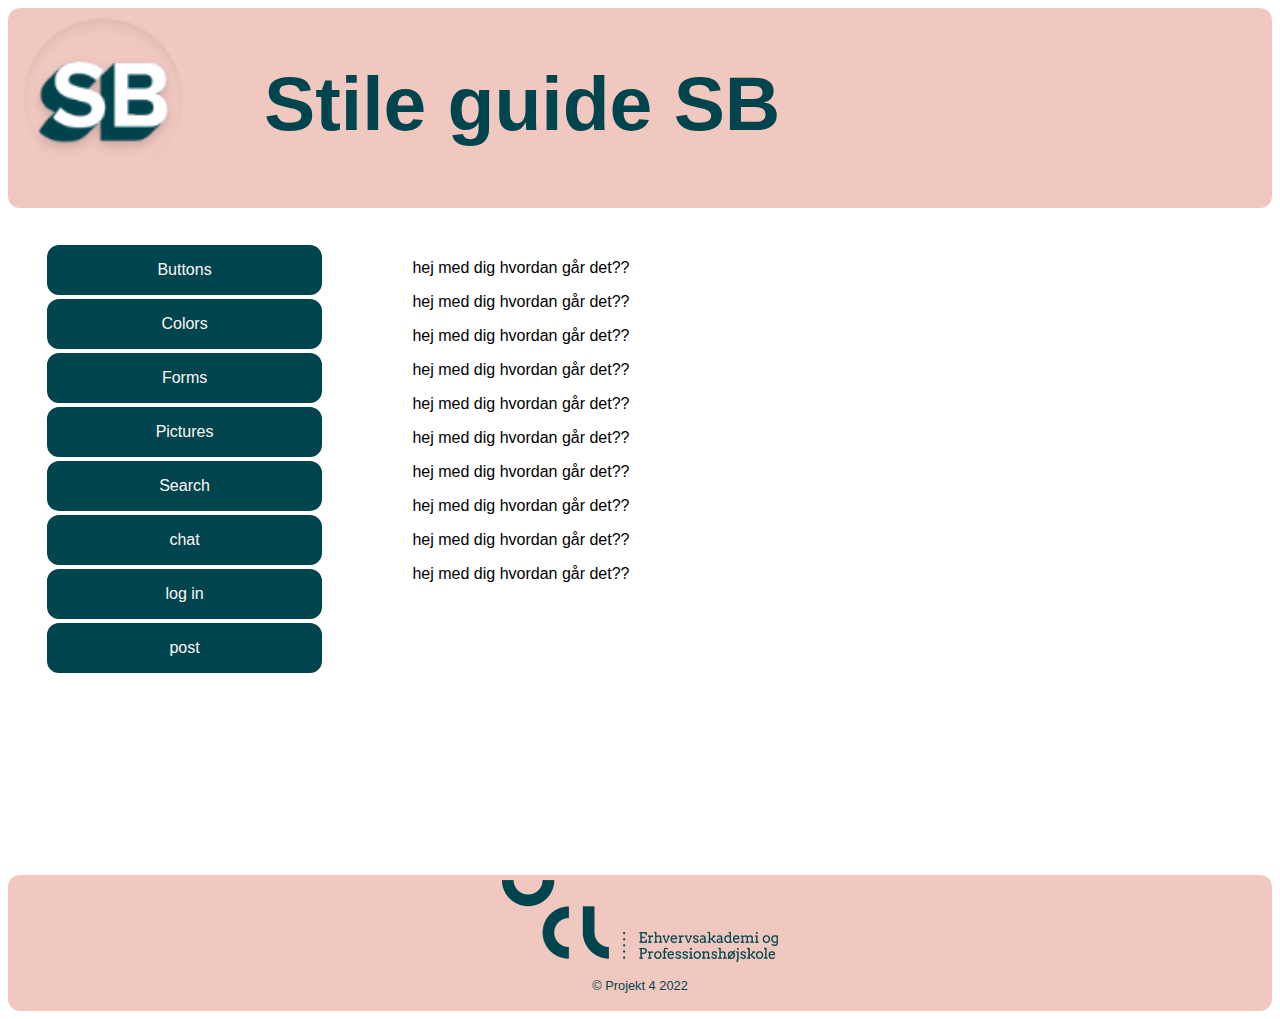
<file: projekt4/index.html>
<!DOCTYPE html>
<html lang="en">
 <head>
    <meta charset="UTF-8">
    <meta http-equiv="X-UA-Compatible" content="IE=edge">
    <meta name="viewport" content="width=device-width, initial-scale=1.0">
    <title>StileGuide</title>
    <link rel="stylesheet" href="stilesheet.css">
   
  </head>

   <body>
     <!--Her har vi header-->
         <div class="header">
         <img class="logo" src="billeder/Logo app.png" alt="logo">
         <div class="overskrift"><h1>Stile guide SB</h1>
         </div>
         </div>

         <!--Forældre div til div - navbar(side) og div - content(row)-->

         <div class="indhold">

          <!--Div - content(side) Vores tekst - til højre på siden-->

         <div class="row">
          <p>hej med dig hvordan går det??</p>
          <p>hej med dig hvordan går det??</p>
          <p>hej med dig hvordan går det??</p>
          <p>hej med dig hvordan går det??</p>
          <p>hej med dig hvordan går det??</p>
          <p>hej med dig hvordan går det??</p>
          <p>hej med dig hvordan går det??</p>
          <p>hej med dig hvordan går det??</p>
          <p>hej med dig hvordan går det??</p>
          <p>hej med dig hvordan går det??</p>
         </div>

          <!--Div - navbar(side) indeholder vores menu - til venstre på siden-->

          <div class="side">

          <!--Selve navbaren-->
          
          <div class="topnav1">
            
            <a href="buttons.html">Buttons</a>
            <a href="color.html">Colors</a>
            <a href="forms.html">Forms</a>
            <a href="pictures.html">Pictures</a>
            <a href="search.html">Search</a>
            <a href="chat.html">chat</a>
            <a href="login.html">log in</a>
            <a href="post.html">post</a>
         </div>

         </div>
         </div>

 
          <!--Her er vores footer-->

         <div class="bund">
            <img src="billeder/UCL_horisontal_logo_rbg.png" alt="UCL Logo">
            <p>&copy; Projekt 4 2022</p>
          </div>

  </body>
</html>
</file>
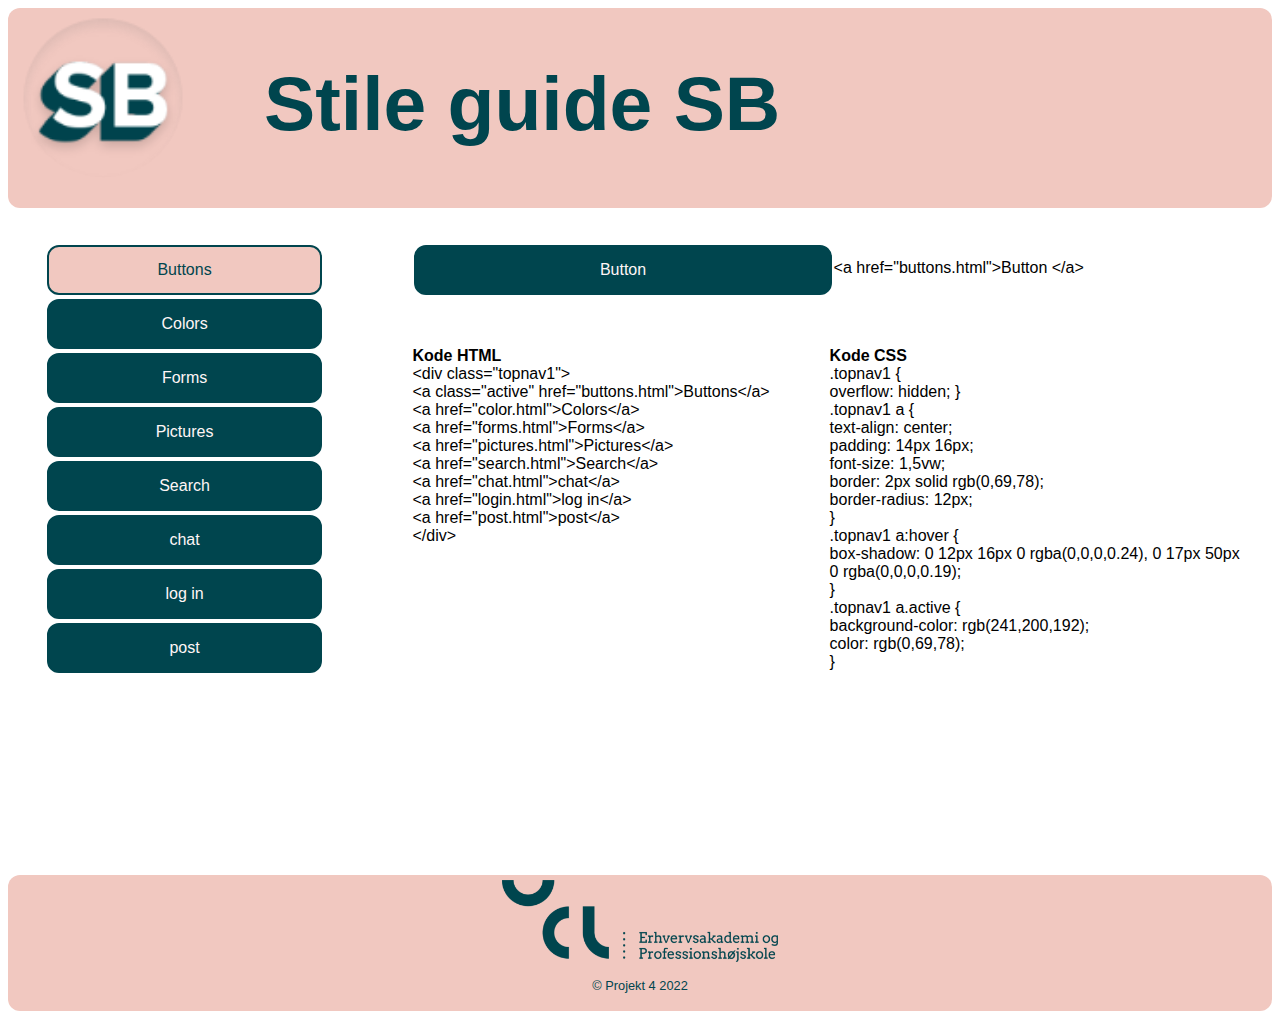
<file: projekt4/buttons.html>
<!DOCTYPE html>
<html lang="en">
 <head>
    <meta charset="UTF-8">
    <meta http-equiv="X-UA-Compatible" content="IE=edge">
    <meta name="viewport" content="width=device-width, initial-scale=1.0">
    <title>StileGuide</title>
    <link rel="stylesheet" href="stilesheet.css">
   
  </head>

   <body>
     <!--Her har vi header-->
         <div class="header">
         <img class="logo" src="billeder/Logo app.png" alt="logo">
         <div class="overskrift"><h1>Stile guide SB</h1>
         </div>
         </div>

         <!--Forældre div til div - navbar(side) og div - content(row)-->

         <div class="indhold">

          <!--Div - content(side) Vores tekst - til højre på siden-->

         <div class="row">

          <!--Div - content(side) Selve vores eksempler-->
          <div class="topnav1">
          <a class="button1" href="buttons.html">Button</a>
          <p class="tekst"> &lt;a href="buttons.html">Button &lt;/a&gt; </p>
           <p class="html">
         <b> Kode HTML </b> <br>

          &lt;div class="topnav1"&gt; <br>
            
            &lt;a class="active" href="buttons.html"&gt;Buttons&lt;/a&gt; <br>
            &lt;a href="color.html"&gt;Colors&lt;/a&gt; <br>
            &lt;a href="forms.html"&gt;Forms&lt;/a&gt; <br>
            &lt;a href="pictures.html"&gt;Pictures&lt;/a&gt; <br>
            &lt;a href="search.html"&gt;Search&lt;/a&gt; <br>
            &lt;a href="chat.html"&gt;chat&lt;/a&gt; <br>
            &lt;a href="login.html"&gt;log in&lt;/a&gt; <br>
            &lt;a href="post.html"&gt;post&lt;/a&gt; <br>
            &lt;/div&gt;

           </p>

           <p class="css">
           <b> Kode CSS </b> <br>
          
           .topnav1 { <br>
              overflow: hidden; } <br>
           .topnav1 a { <br>
             text-align: center; <br>
             padding: 14px 16px; <br>
             font-size: 1,5vw; <br>
             border: 2px solid rgb(0,69,78); <br>
             border-radius: 12px; <br>
           } <br>
           .topnav1 a:hover { <br>
             box-shadow: 0 12px 16px 0 rgba(0,0,0,0.24), 0 17px 50px 0 rgba(0,0,0,0.19); <br>
           } <br>
           .topnav1 a.active { <br>
             background-color: rgb(241,200,192); <br>
             color: rgb(0,69,78); <br>
           }
          
           </p>
        </div>
          
  
          </div>

          <!--Div - navbar(side) indeholder vores menu - til venstre på siden-->

          <div class="side">

          <!--Selve navbaren-->
          
          <div class="topnav1">
            
            <a class="active" href="buttons.html">Buttons</a>
            <a href="color.html">Colors</a>
            <a href="forms.html">Forms</a>
            <a href="pictures.html">Pictures</a>
            <a href="search.html">Search</a>
            <a href="chat.html">chat</a>
            <a href="login.html">log in</a>
            <a href="post.html">post</a>
         </div>

         </div>
         </div>

 
          <!--Her er vores footer-->

         <div class="bund">
            <img src="billeder/UCL_horisontal_logo_rbg.png" alt="UCL Logo">
            <p>&copy; Projekt 4 2022</p>
          </div>

  </body>
</html>
</file>
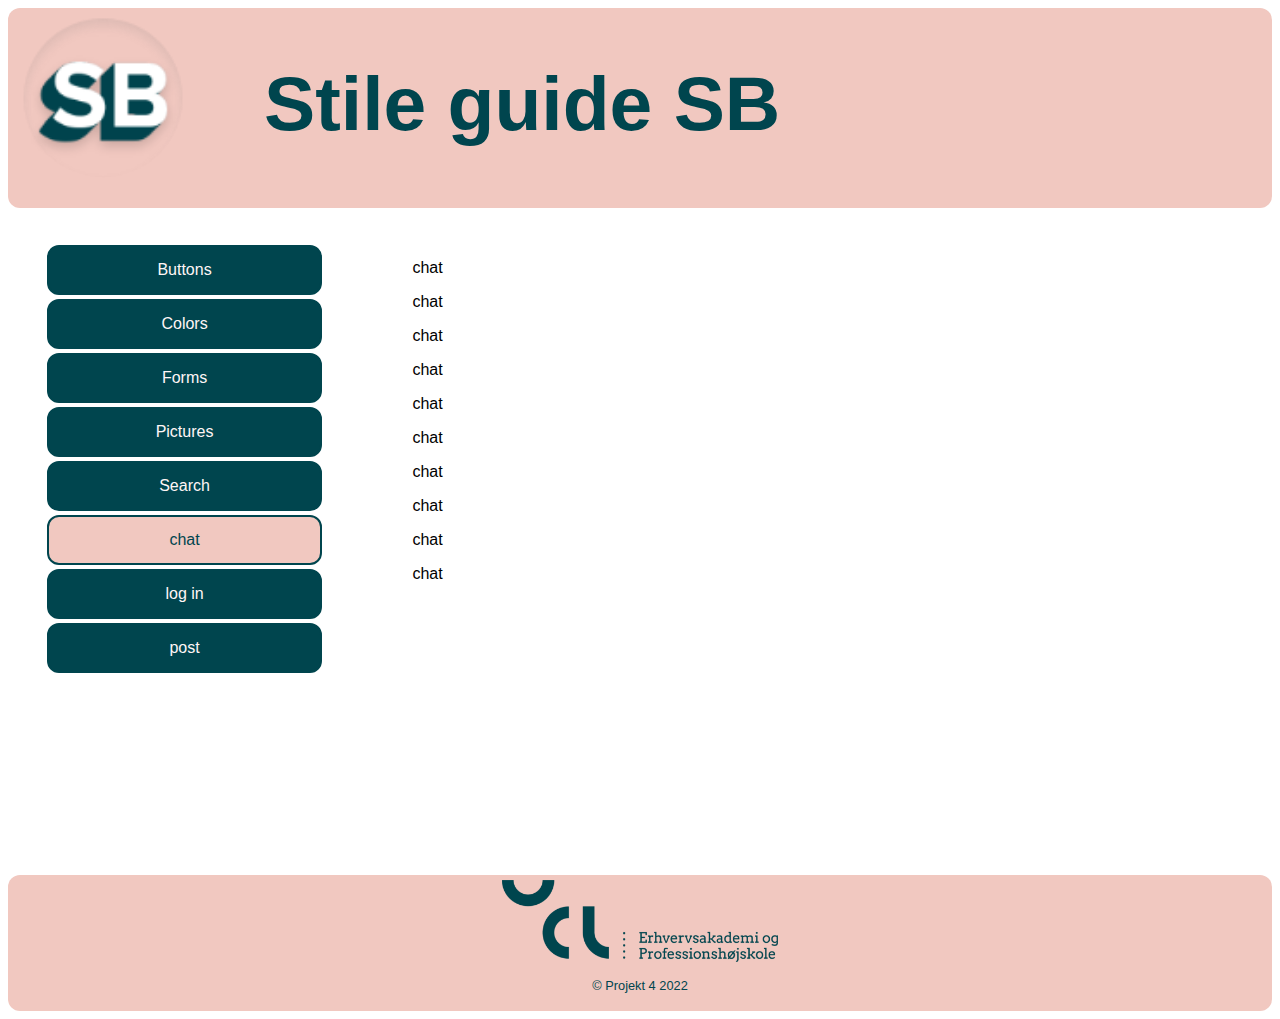
<file: projekt4/chat.html>
<!DOCTYPE html>
<html lang="en">
 <head>
    <meta charset="UTF-8">
    <meta http-equiv="X-UA-Compatible" content="IE=edge">
    <meta name="viewport" content="width=device-width, initial-scale=1.0">
    <title>StileGuide</title>
    <link rel="stylesheet" href="stilesheet.css">
   
  </head>

   <body>
     <!--Her har vi header-->
         <div class="header">
         <img class="logo" src="billeder/Logo app.png" alt="logo">
         <div class="overskrift"><h1>Stile guide SB</h1>
         </div>
         </div>

         <!--Forældre div til div - navbar(side) og div - content(row)-->

         <div class="indhold">

          <!--Div - content(side) Vores tekst - til højre på siden-->

         <div class="row">
          <p>chat</p>
          <p>chat</p>
          <p>chat</p>
          <p>chat</p>
          <p>chat</p>
          <p>chat</p>
          <p>chat</p>
          <p>chat</p>
          <p>chat</p>
          <p>chat</p>

         </div>

          <!--Div - navbar(side) indeholder vores menu - til venstre på siden-->

          <div class="side">

          <!--Selve navbaren-->
          
          <div class="topnav1">
            
            <a href="buttons.html">Buttons</a>
            <a href="color.html">Colors</a>
            <a href="forms.html">Forms</a>
            <a href="pictures.html">Pictures</a>
            <a href="search.html">Search</a>
            <a class="active" href="chat.html">chat</a>
            <a href="login.html">log in</a>
            <a href="post.html">post</a>
         </div>

         </div>
         </div>

 
          <!--Her er vores footer-->

         <div class="bund">
            <img src="billeder/UCL_horisontal_logo_rbg.png" alt="UCL Logo">
            <p>&copy; Projekt 4 2022</p>
          </div>

  </body>
</html>
</file>
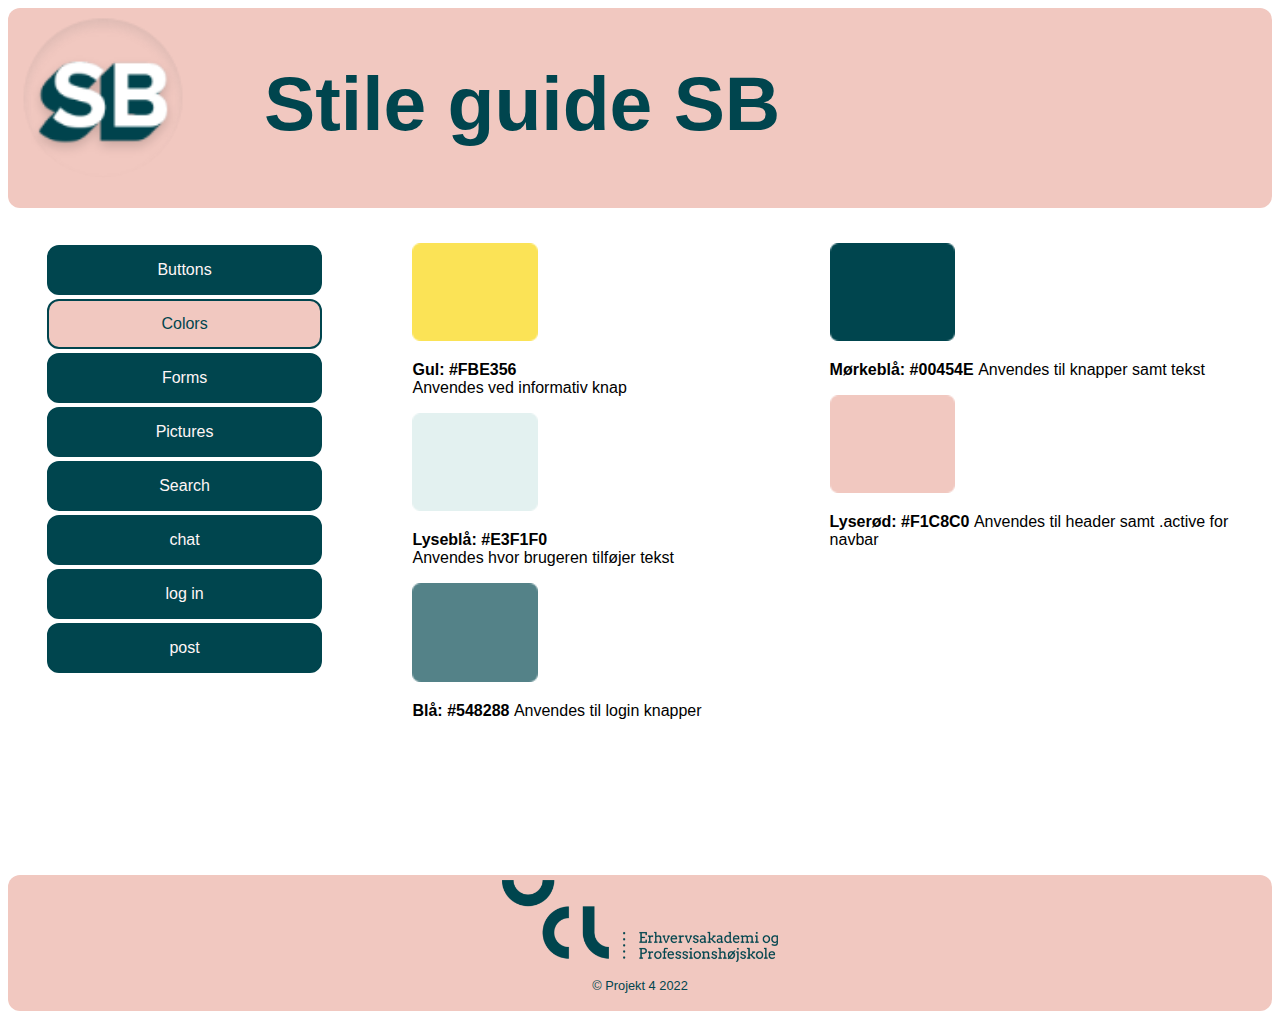
<file: projekt4/color.html>
<!DOCTYPE html>
<html lang="en">
 <head>
    <meta charset="UTF-8">
    <meta http-equiv="X-UA-Compatible" content="IE=edge">
    <meta name="viewport" content="width=device-width, initial-scale=1.0">
    <title>StileGuide</title>
    <link rel="stylesheet" href="stilesheet.css">
   
  </head>

   <body>
     <!--Her har vi header-->
         <div class="header">
         <img class="logo" src="billeder/Logo app.png" alt="logo">
         <div class="overskrift"><h1>Stile guide SB</h1>
         </div>
         </div>

         <!--Forældre div til div - navbar(side) og div - content(row)-->

         <div class="indhold">

          <!--Div - content(side) Vores eksempel-->

         <div class="row">
        
          <div class="topnav1">
            <div class="html2">
            <img class="farve" src="billeder/gul.jpg" alt="gul">
            <p><b>Gul: #FBE356</b> <br> 
            Anvendes ved informativ knap</p>
            <img class="farve" src="billeder/lyseblå.jpg" alt="Lyse blå">
            <p> <b>Lyseblå: #E3F1F0 </b> <br>
            Anvendes hvor brugeren tilføjer tekst</p>
            <img class="farve" src="billeder/mellemblå.jpg" alt="Blå">
            <P> <b> Blå: #548288 </b> Anvendes til login knapper</P>
          </div>
          <div class="css2">
            <img class="farve" src="billeder/mørkeblå.jpg" alt="Mørke blå">
            <P> <b> Mørkeblå: #00454E </b> Anvendes til knapper samt tekst</P>
            <img class="farve" src="billeder/lyserød.jpg" alt="Lyserød">
            <p> <b> Lyserød: #F1C8C0 </b> Anvendes til header samt .active for navbar</p>
          </div>
           
          </div>

         </div>

          <!--Div - navbar(side) indeholder vores menu - til venstre på siden-->

          <div class="side">

          <!--Selve navbaren-->
          
          <div class="topnav1">
            
            <a href="buttons.html">Buttons</a>
            <a class="active" href="color.html">Colors</a>
            <a href="forms.html">Forms</a>
            <a href="pictures.html">Pictures</a>
            <a href="search.html">Search</a>
            <a href="chat.html">chat</a>
            <a href="login.html">log in</a>
            <a href="post.html">post</a>
         </div>

         </div>
         </div>

 
          <!--Her er vores footer-->

         <div class="bund">
            <img src="billeder/UCL_horisontal_logo_rbg.png" alt="UCL Logo">
            <p>&copy; Projekt 4 2022</p>
          </div>

  </body>
</html>
</file>
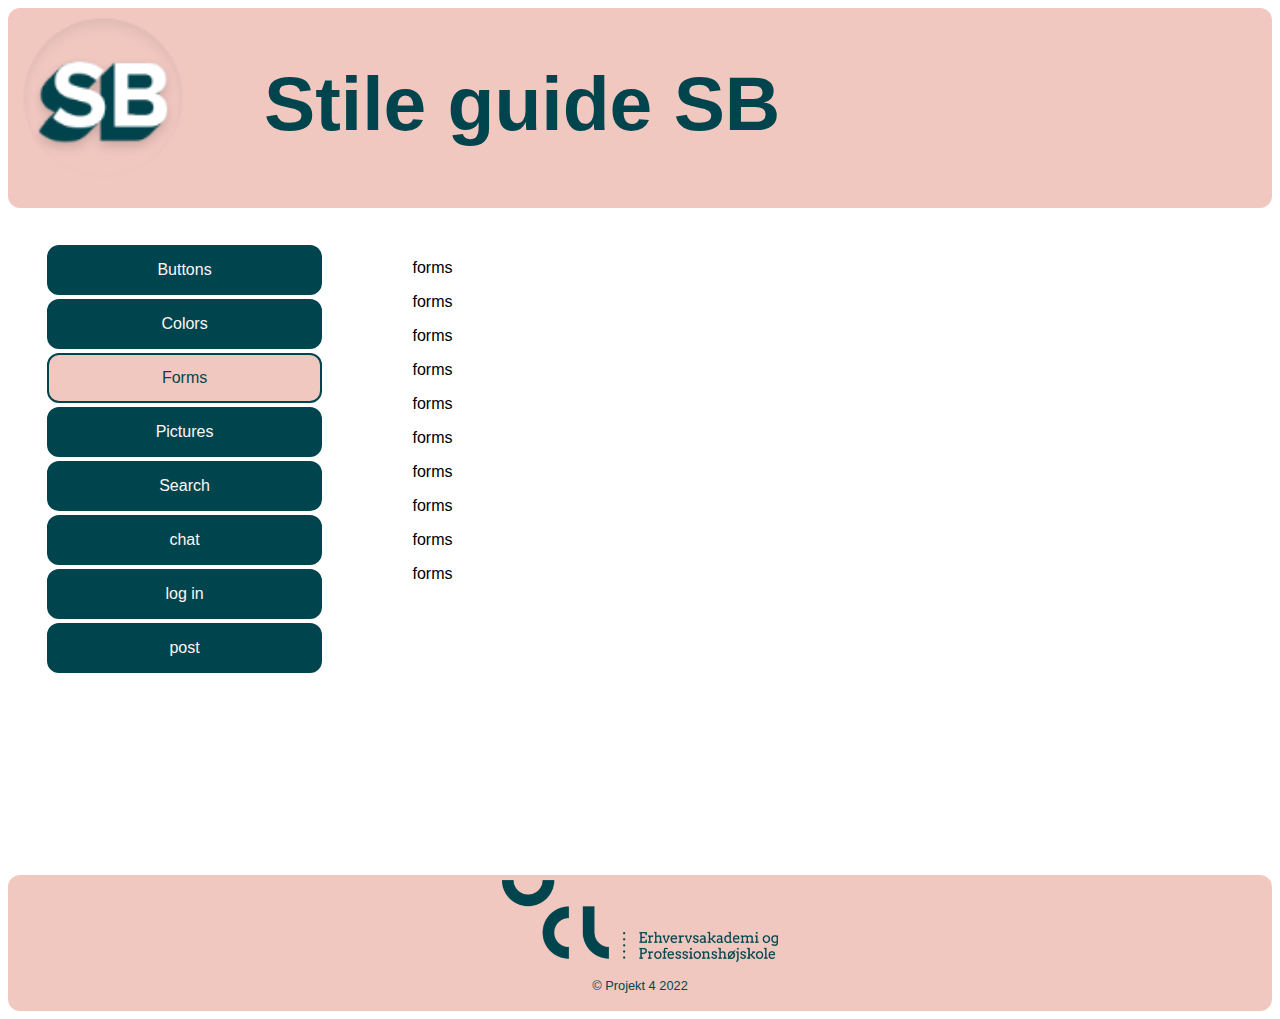
<file: projekt4/forms.html>
<!DOCTYPE html>
<html lang="en">
 <head>
    <meta charset="UTF-8">
    <meta http-equiv="X-UA-Compatible" content="IE=edge">
    <meta name="viewport" content="width=device-width, initial-scale=1.0">
    <title>StileGuide</title>
    <link rel="stylesheet" href="stilesheet.css">
   
  </head>

   <body>
     <!--Her har vi header-->
         <div class="header">
         <img class="logo" src="billeder/Logo app.png" alt="logo">
         <div class="overskrift"><h1>Stile guide SB</h1>
         </div>
         </div>

         <!--Forældre div til div - navbar(side) og div - content(row)-->

         <div class="indhold">

          <!--Div - content(side) Vores tekst - til højre på siden-->

         <div class="row">
        <p>forms</p>
        <p>forms</p>
        <p>forms</p>
        <p>forms</p>
        <p>forms</p>
        <p>forms</p>
        <p>forms</p>
        <p>forms</p>
        <p>forms</p>
        <p>forms</p>

         </div>

          <!--Div - navbar(side) indeholder vores menu - til venstre på siden-->

          <div class="side">

          <!--Selve navbaren-->
          
          <div class="topnav1">
            
            <a href="buttons.html">Buttons</a>
            <a href="color.html">Colors</a>
            <a class="active" href="forms.html">Forms</a>
            <a href="pictures.html">Pictures</a>
            <a href="search.html">Search</a>
            <a href="chat.html">chat</a>
            <a href="login.html">log in</a>
            <a href="post.html">post</a>
         </div>

         </div>
         </div>

 
          <!--Her er vores footer-->

         <div class="bund">
            <img src="billeder/UCL_horisontal_logo_rbg.png" alt="UCL Logo">
            <p>&copy; Projekt 4 2022</p>
          </div>

  </body>
</html>
</file>
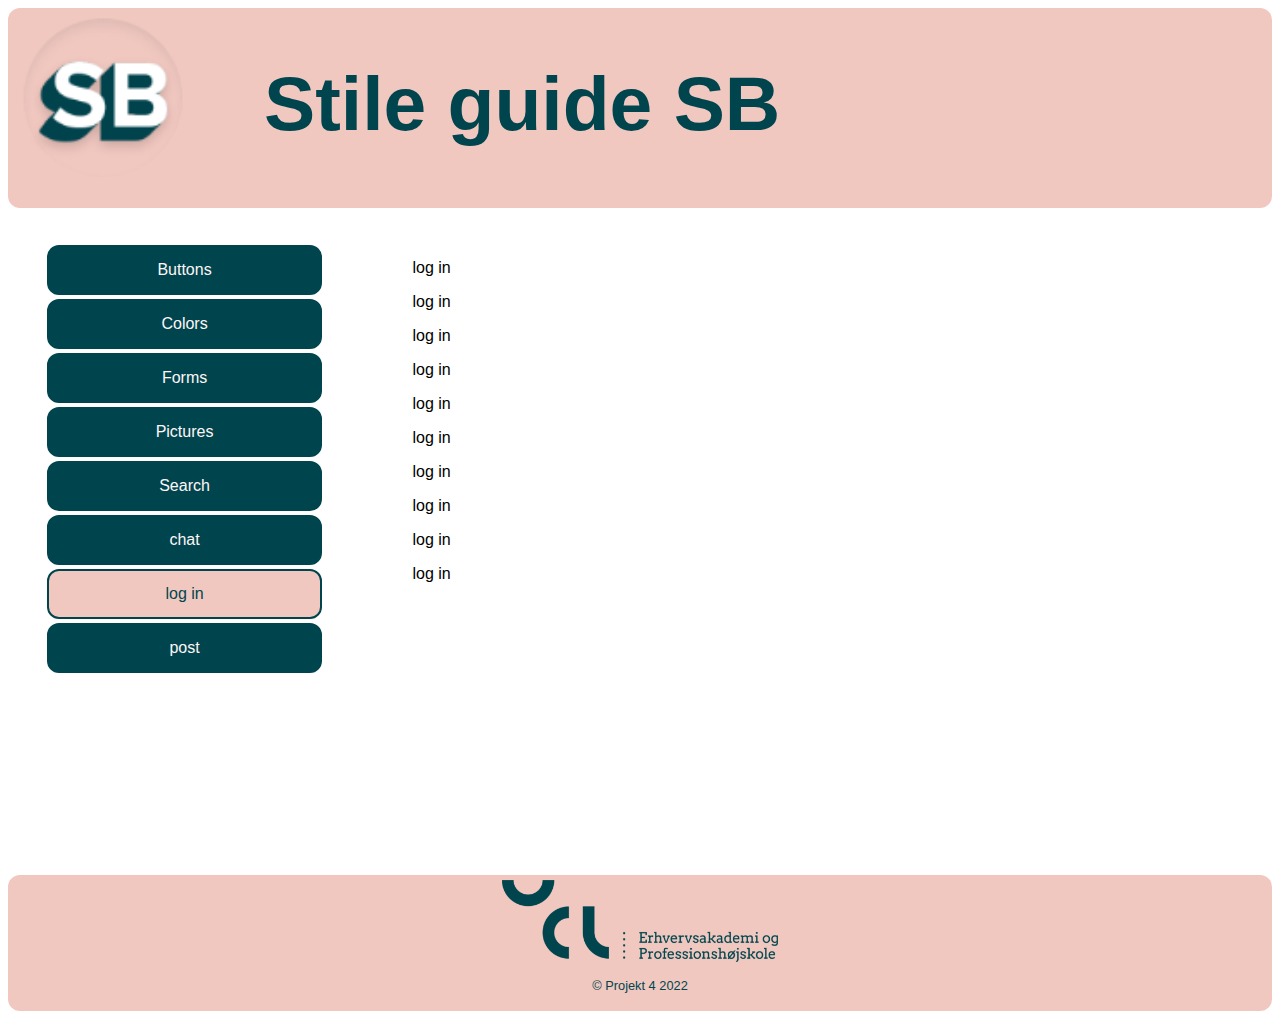
<file: projekt4/login.html>
<!DOCTYPE html>
<html lang="en">
 <head>
    <meta charset="UTF-8">
    <meta http-equiv="X-UA-Compatible" content="IE=edge">
    <meta name="viewport" content="width=device-width, initial-scale=1.0">
    <title>StileGuide</title>
    <link rel="stylesheet" href="stilesheet.css">
   
  </head>

   <body>
     <!--Her har vi header-->
         <div class="header">
         <img class="logo" src="billeder/Logo app.png" alt="logo">
         <div class="overskrift"><h1>Stile guide SB</h1>
         </div>
         </div>

         <!--Forældre div til div - navbar(side) og div - content(row)-->

         <div class="indhold">

          <!--Div - content(side) Vores tekst - til højre på siden-->

         <div class="row">
         <p>log in</p>
         <p>log in</p>
         <p>log in</p>
         <p>log in</p>
         <p>log in</p>
         <p>log in</p>
         <p>log in</p>
         <p>log in</p>
         <p>log in</p>
         <p>log in</p>

         </div>

          <!--Div - navbar(side) indeholder vores menu - til venstre på siden-->

          <div class="side">

          <!--Selve navbaren-->
          
          <div class="topnav1">
            
            <a href="buttons.html">Buttons</a>
            <a href="color.html">Colors</a>
            <a href="forms.html">Forms</a>
            <a href="pictures.html">Pictures</a>
            <a href="search.html">Search</a>
            <a href="chat.html">chat</a>
            <a class="active" href="login.html">log in</a>
            <a href="post.html">post</a>
         </div>

         </div>
         </div>

 
          <!--Her er vores footer-->

         <div class="bund">
            <img src="billeder/UCL_horisontal_logo_rbg.png" alt="UCL Logo">
            <p>&copy; Projekt 4 2022</p>
          </div>

  </body>
</html>
</file>
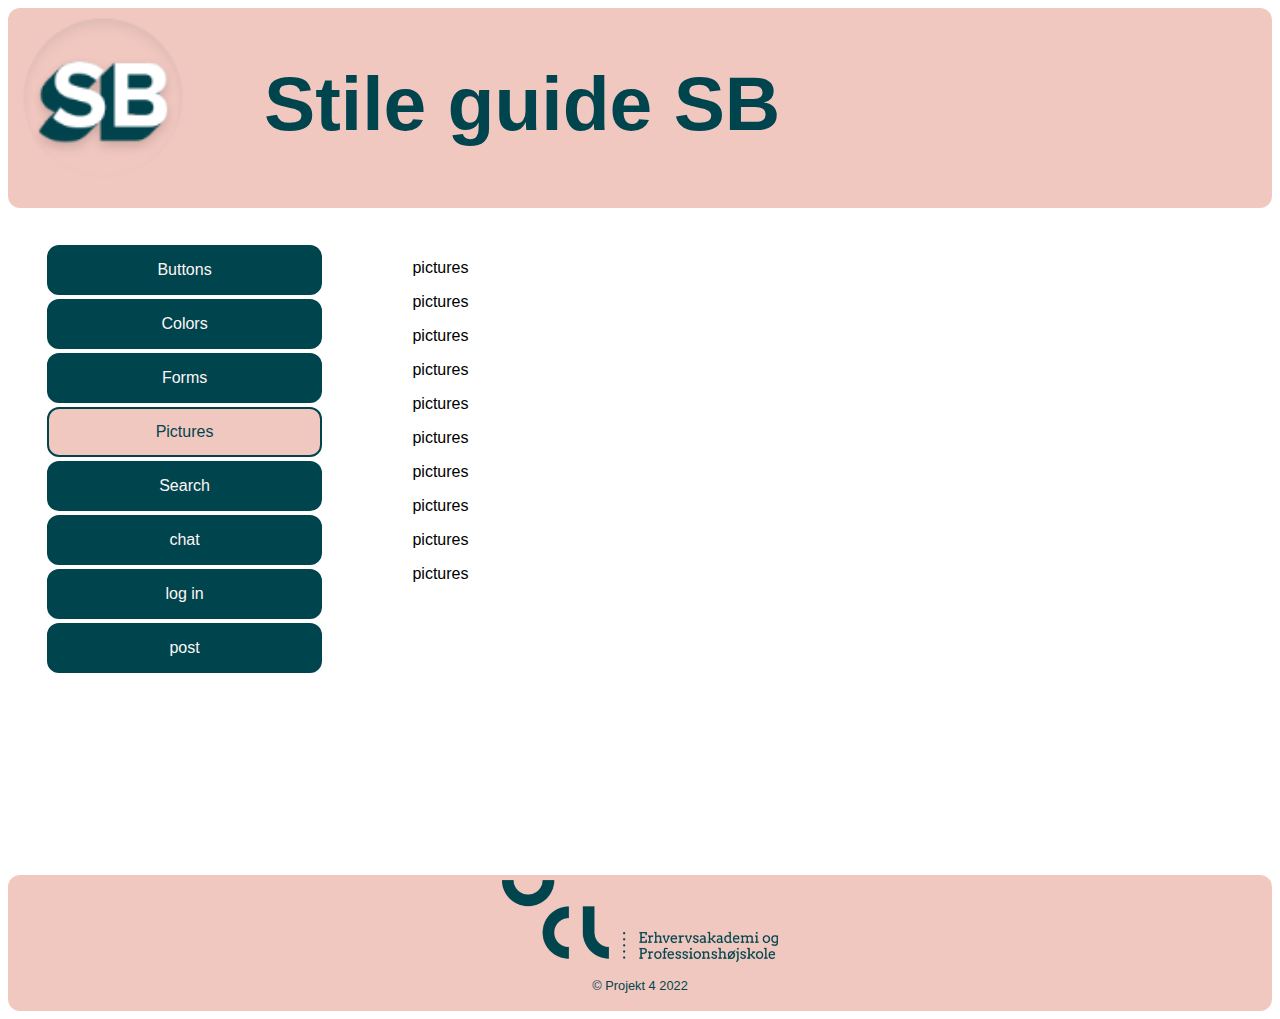
<file: projekt4/pictures.html>
<!DOCTYPE html>
<html lang="en">
 <head>
    <meta charset="UTF-8">
    <meta http-equiv="X-UA-Compatible" content="IE=edge">
    <meta name="viewport" content="width=device-width, initial-scale=1.0">
    <title>StileGuide</title>
    <link rel="stylesheet" href="stilesheet.css">
   
  </head>

   <body>
     <!--Her har vi header-->
         <div class="header">
         <img class="logo" src="billeder/Logo app.png" alt="logo">
         <div class="overskrift"><h1>Stile guide SB</h1>
         </div>
         </div>

         <!--Forældre div til div - navbar(side) og div - content(row)-->

         <div class="indhold">

          <!--Div - content(side) Vores tekst - til højre på siden-->

         <div class="row">
         <p>pictures</p>
         <p>pictures</p>
         <p>pictures</p>
         <p>pictures</p>
         <p>pictures</p>
         <p>pictures</p>
         <p>pictures</p>
         <p>pictures</p>
         <p>pictures</p>
         <p>pictures</p>

         </div>

          <!--Div - navbar(side) indeholder vores menu - til venstre på siden-->

          <div class="side">

          <!--Selve navbaren-->
          
          <div class="topnav1">
            
            <a href="buttons.html">Buttons</a>
            <a href="color.html">Colors</a>
            <a href="forms.html">Forms</a>
            <a class="active" href="pictures.html">Pictures</a>
            <a href="search.html">Search</a>
            <a href="chat.html">chat</a>
            <a href="login.html">log in</a>
            <a href="post.html">post</a>
         </div>

         </div>
         </div>

 
          <!--Her er vores footer-->

         <div class="bund">
            <img src="billeder/UCL_horisontal_logo_rbg.png" alt="UCL Logo">
            <p>&copy; Projekt 4 2022</p>
          </div>

  </body>
</html>
</file>
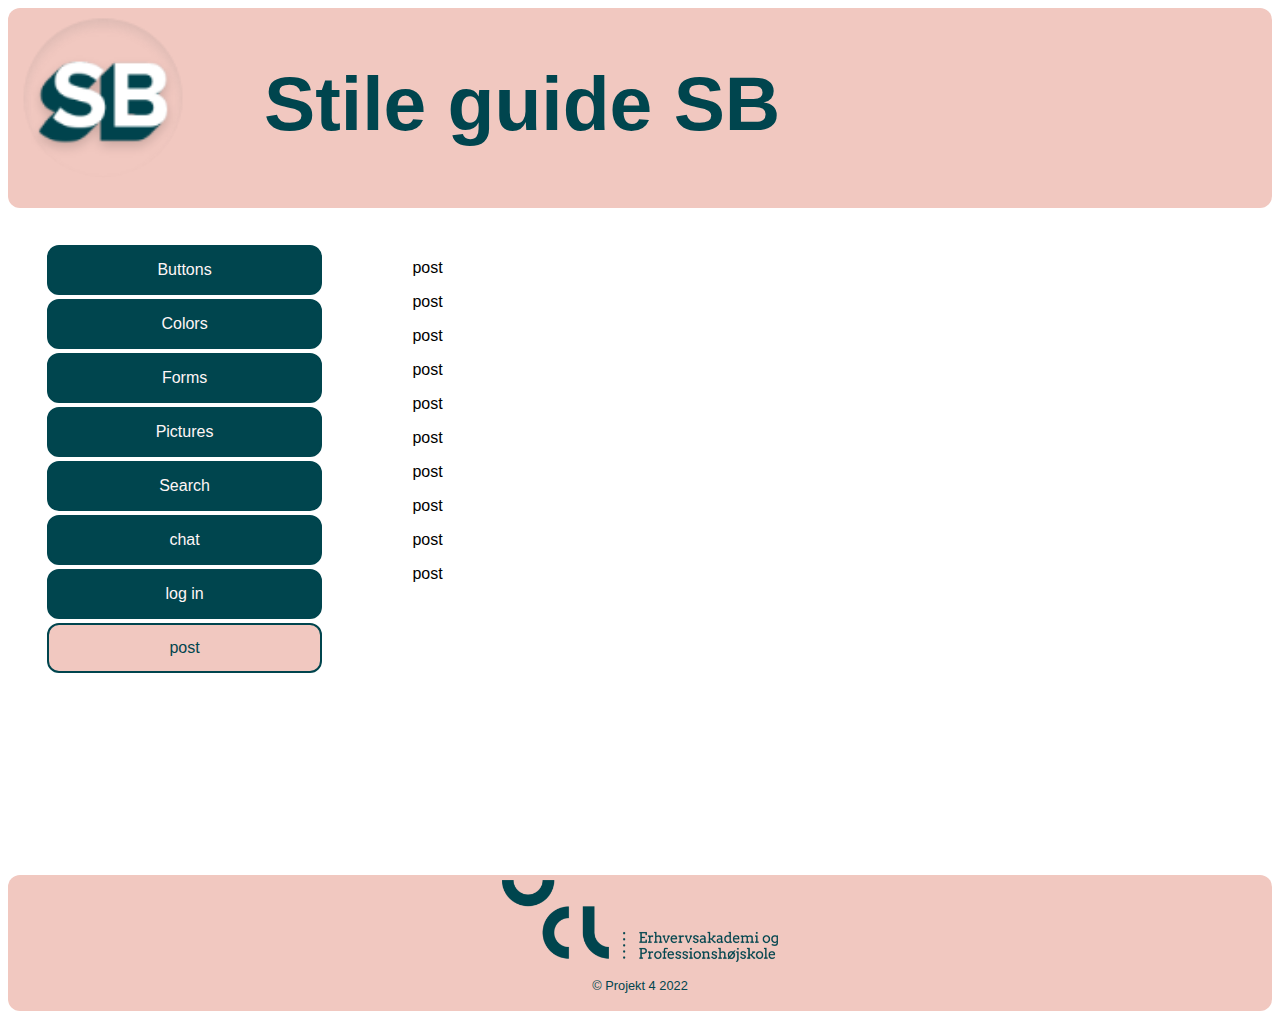
<file: projekt4/post.html>
<!DOCTYPE html>
<html lang="en">
 <head>
    <meta charset="UTF-8">
    <meta http-equiv="X-UA-Compatible" content="IE=edge">
    <meta name="viewport" content="width=device-width, initial-scale=1.0">
    <title>StileGuide</title>
    <link rel="stylesheet" href="stilesheet.css">
   
  </head>

   <body>
     <!--Her har vi header-->
         <div class="header">
         <img class="logo" src="billeder/Logo app.png" alt="logo">
         <div class="overskrift"><h1>Stile guide SB</h1>
         </div>
         </div>

         <!--Forældre div til div - navbar(side) og div - content(row)-->

         <div class="indhold">

          <!--Div - content(side) Vores tekst - til højre på siden-->

         <div class="row">
          <p>post</p>
          <p>post</p>
          <p>post</p>
          <p>post</p>
          <p>post</p>
          <p>post</p>
          <p>post</p>
          <p>post</p>
          <p>post</p>
          <p>post</p>
         </div>

          <!--Div - navbar(side) indeholder vores menu - til venstre på siden-->

          <div class="side">

          <!--Selve navbaren-->
          
          <div class="topnav1">
            
            <a href="buttons.html">Buttons</a>
            <a href="color.html">Colors</a>
            <a href="forms.html">Forms</a>
            <a href="pictures.html">Pictures</a>
            <a href="search.html">Search</a>
            <a href="chat.html">chat</a>
            <a href="login.html">log in</a>
            <a class="active" href="post.html">post</a>
         </div>

         </div>
         </div>

 
          <!--Her er vores footer-->

         <div class="bund">
            <img src="billeder/UCL_horisontal_logo_rbg.png" alt="UCL Logo">
            <p>&copy; Projekt 4 2022</p>
          </div>

  </body>
</html>
</file>
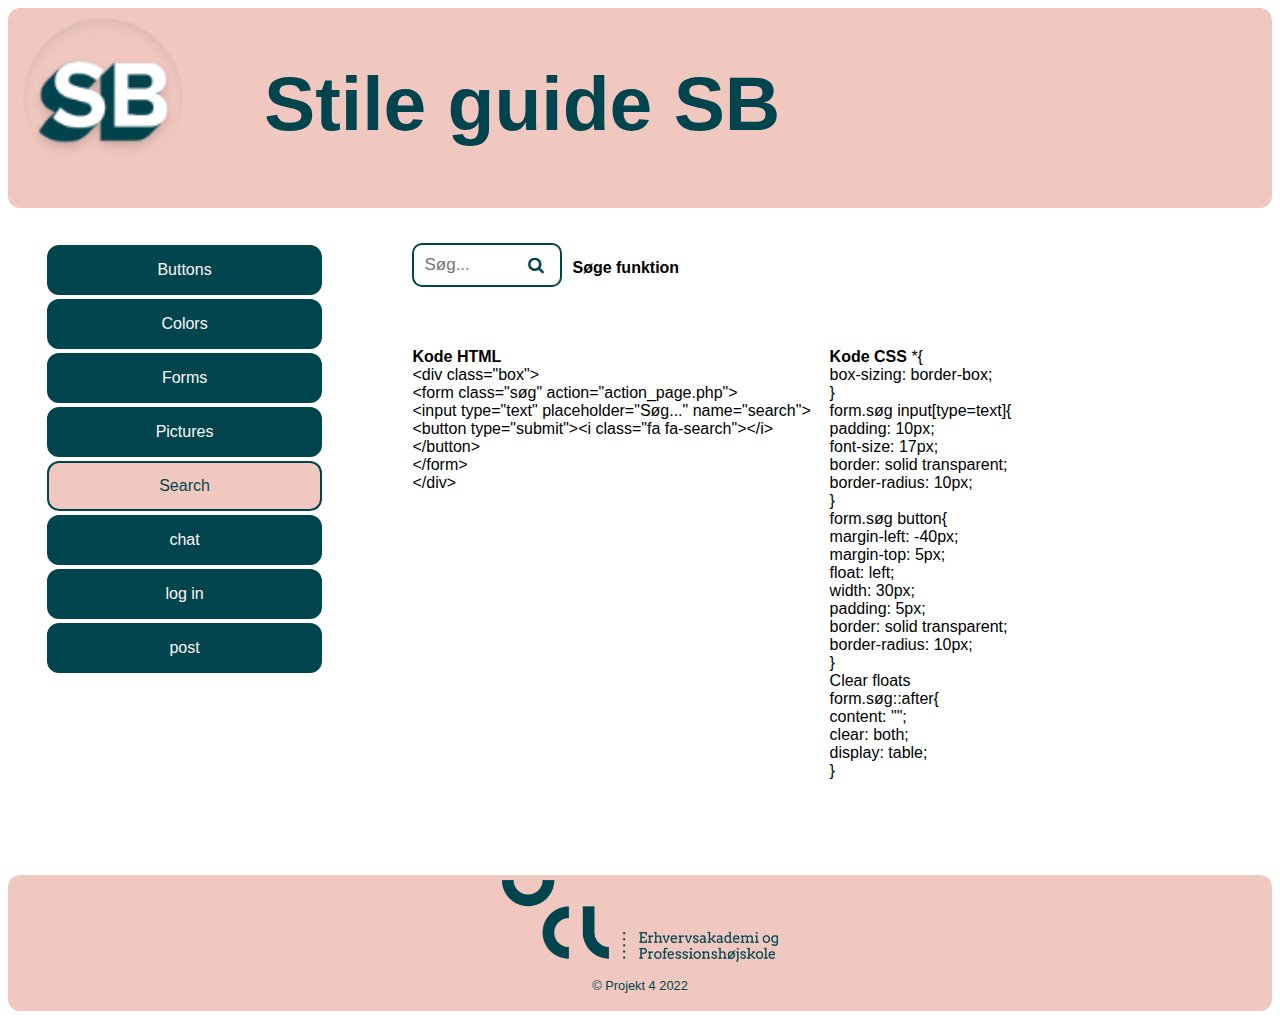
<file: projekt4/search.html>
<!DOCTYPE html>
<html lang="en">
 <head>
    <meta charset="UTF-8">
    <meta http-equiv="X-UA-Compatible" content="IE=edge">
    <meta name="viewport" content="width=device-width, initial-scale=1.0">
    <title>StileGuide</title>
    <link rel="stylesheet" href="stilesheet.css">
    <script src="index.js" defer></script>
    <link rel="stylesheet" href="https://cdnjs.cloudflare.com/ajax/libs/font-awesome/4.7.0/css/font-awesome.min.css">

  </head>

   <body>
     <!--Her har vi header-->
         <div class="header">
         <img class="logo" src="billeder/Logo app.png" alt="logo">
         <div class="overskrift"><h1>Stile guide SB</h1>
         </div>
         </div>

         <!--Forældre div til div - navbar(side) og div - content(row)-->

         <div class="indhold">

          <!--Div - content(side) Vores eksempel-->

         <!--Div - content(side) Selve vores eksempler-->
        <div class="row">
         
            <div class="button2">
              <div class="box">
                     <form class="søg" action="action_page.php">
                     <input type="text" placeholder="Søg..." name="search">
                     <button type="submit"><i class="fa fa-search"></i></button>
                     </form>  
               </div>
            
             <div class="tekst1"> <p><b>Søge funktion</b></p></div>
                
                   <p class="html"><b> Kode HTML </b> <br>
   
                     &lt;div class="box"&gt; <br>
                     &lt;form class="søg" action="action_page.php"&gt; <br>
                     &lt;input type="text" placeholder="Søg..." name="search"&gt; <br>
                     &lt;button type="submit"&gt;&lt;i class="fa fa-search"&gt;&lt;/i&gt;&lt;/button&gt; <br>
                     &lt;/form&gt;   <br> 
                     &lt;/div&gt; <br>
                     </p>
                 

  
       <p class="css">
         <b> Kode CSS</b>
      
       *{ <br>
        box-sizing: border-box; <br>
    } <br>
        form.søg input[type=text]{ <br>
            padding: 10px; <br>
            font-size: 17px; <br>
            border: solid transparent; <br>
            border-radius: 10px; <br>
        } <br>
        form.søg button{ <br>
            margin-left: -40px; <br>
            margin-top: 5px; <br>
            float: left; <br>
            width: 30px; <br>
            padding: 5px; <br>
            border: solid transparent; <br>
            border-radius: 10px; <br>
        } <br>
        Clear floats <br>
        form.søg::after{ <br>
            content: ""; <br>
            clear: both; <br>
            display: table; <br>
        } <br>
       </p>
    
         </div>
         </div>

          <!--Div - navbar(side) indeholder vores menu - til venstre på siden-->

          <div class="side">

          <!--Selve navbaren-->
          
          <div class="topnav1">
            
            <a href="buttons.html">Buttons</a>
            <a href="color.html">Colors</a>
            <a href="forms.html">Forms</a>
            <a href="pictures.html">Pictures</a>
            <a class="active" href="search.html">Search</a>
            <a href="chat.html">chat</a>
            <a href="login.html">log in</a>
            <a href="post.html">post</a>
         </div>

         </div>
         </div>

 
          <!--Her er vores footer-->

         <div class="bund">
            <img src="billeder/UCL_horisontal_logo_rbg.png" alt="UCL Logo">
            <p>&copy; Projekt 4 2022</p>
          </div>

  </body>
</html>
</file>
<file: projekt4/stilesheet.css>
/*Grundlæggende indhold*/
body {
  background-color: white;
  margin: none;
  font-family: -apple-system,BlinkMacSystemFont,"Segoe UI",Roboto,"Helvetica Neue",Arial,sans-serif,"Apple Color Emoji","Segoe UI Emoji","Segoe UI Symbol";
}

/*Selve header - logo - overskrift*/
.header {   
  width: 100%;
  height: 200px;
  margin-bottom: 10px;
  border: 0px;
  border-radius: 12px;
  background-color: rgb(241,200,192);
} 

.logo {
  float: left;
  width: 15%;
}

.overskrift {
    color: rgb(0,69,78);
    position: absolute;
    font-size: 3vw;
    margin-inline-start: 20%;
    margin-block-start: 0%;
  }
  
  /*Div til højre - herunder vores funktioner med kode kommer*/
   .row {  
     width: 70%;
     float: right;
     padding: 2%;
   }
   
/*Div til venstre, som indeholder vores navbar*/
   .side {
     width: 25%;
     padding-top: 2%;
   }

   /*Grundlæggende for navbar*/
  .topnav1 {
    overflow: hidden;
  }
  
  /*Designet navbar*/
  .topnav1 a {
    width: 87%;
    float: right;
    background-color: rgb(0,69,78);
    color: rgb(255, 246, 246);
    text-align: center;
    padding: 14px 16px;
    text-decoration: none;
    font-size: 1,5vw;
    margin: 2px;
    border: 2px solid rgb(0,69,78);
    border-radius: 12px;
    cursor: pointer;
  }
  
  /*Når musen er over en knap i navn bar, skifter knappen farve og får en baggrundsskygge*/
  .topnav1 a:hover {
    border-radius: 12px;
    background-color: rgb(241,200,192);
    color: rgb(0,69,78);
    box-shadow: 0 12px 16px 0 rgba(0,0,0,0.24), 0 17px 50px 0 rgba(0,0,0,0.19);
  }
  
  /*Når du er inde under en knap, er farven ændret fast*/
  .topnav1 a.active {
    background-color: rgb(241,200,192);
    color: rgb(0,69,78);
    border-radius: 12px;
  }
   
/*vores footer*/
 .bund {
   width: 100%;
   text-align: center;
   background-color: rgb(241,200,192);
   color: rgb(0,69,78);
   font-size: 1vw;
   border-radius: 12px;
   padding: 5px;
   margin-top: 200px;
 }

 /*Eksempler: Knapper*/
 .topnav1 a.button1 {
     width: 50%;
     display: inline-start;
     float: left; 
 }
  
.tekst {
    display: inline-block;vertical-align: top;
}

.html {
    width: 50%;
    display: inline-start;
    float: left;
    margin-top: 50px;
}

.css {
    width: 50%;
    display: inline-start;
    float: left; 
    margin-top: 50px;

}

/*Eksempel: Farver*/
.farve {
    width: 30%;
}
.html2 {
    width: 50%;
    display: inline-start;
    float: left;
}

.css2 {
    width: 50%;
    display: inline-start;
    float: left; 
}

/*Eksempel: Search*/
*{
    box-sizing: border-box;
}
 
    /*style til søgefeltet*/
    form.søg input[type=text]{
        padding: 10px;
        font-size: 17px;
        border: solid transparent;
        float: left;
        width: 150px;
        background: #fff;
        border-radius: 10px;
        border: 2px solid #00454E;
    }
 
 
    /*style til søge-knappen*/
    form.søg button{
        margin-left: -40px;
        margin-top: 5px;
        float: left;
        width: 30px;
        padding: 5px;
        background-color: #FFF;
        color: #00454E;
        font-size: 17px;
        border: solid transparent;
        border-left: none;
        cursor: pointer;
        border-radius: 10px;
    }
 
 
 
    Clear floats
    form.søg::after{
        content: "";
        clear: both;
        display: table;
    }

    .row a.button2 {
        width: 25%;
        display: inline-start;
        float: left; 
    }
     

   .tekst1 {
       width: 50%;
       padding-left: 10px;
       padding-bottom: 5px;
       display: inline-block;vertical-align: top;
   }
</file>
